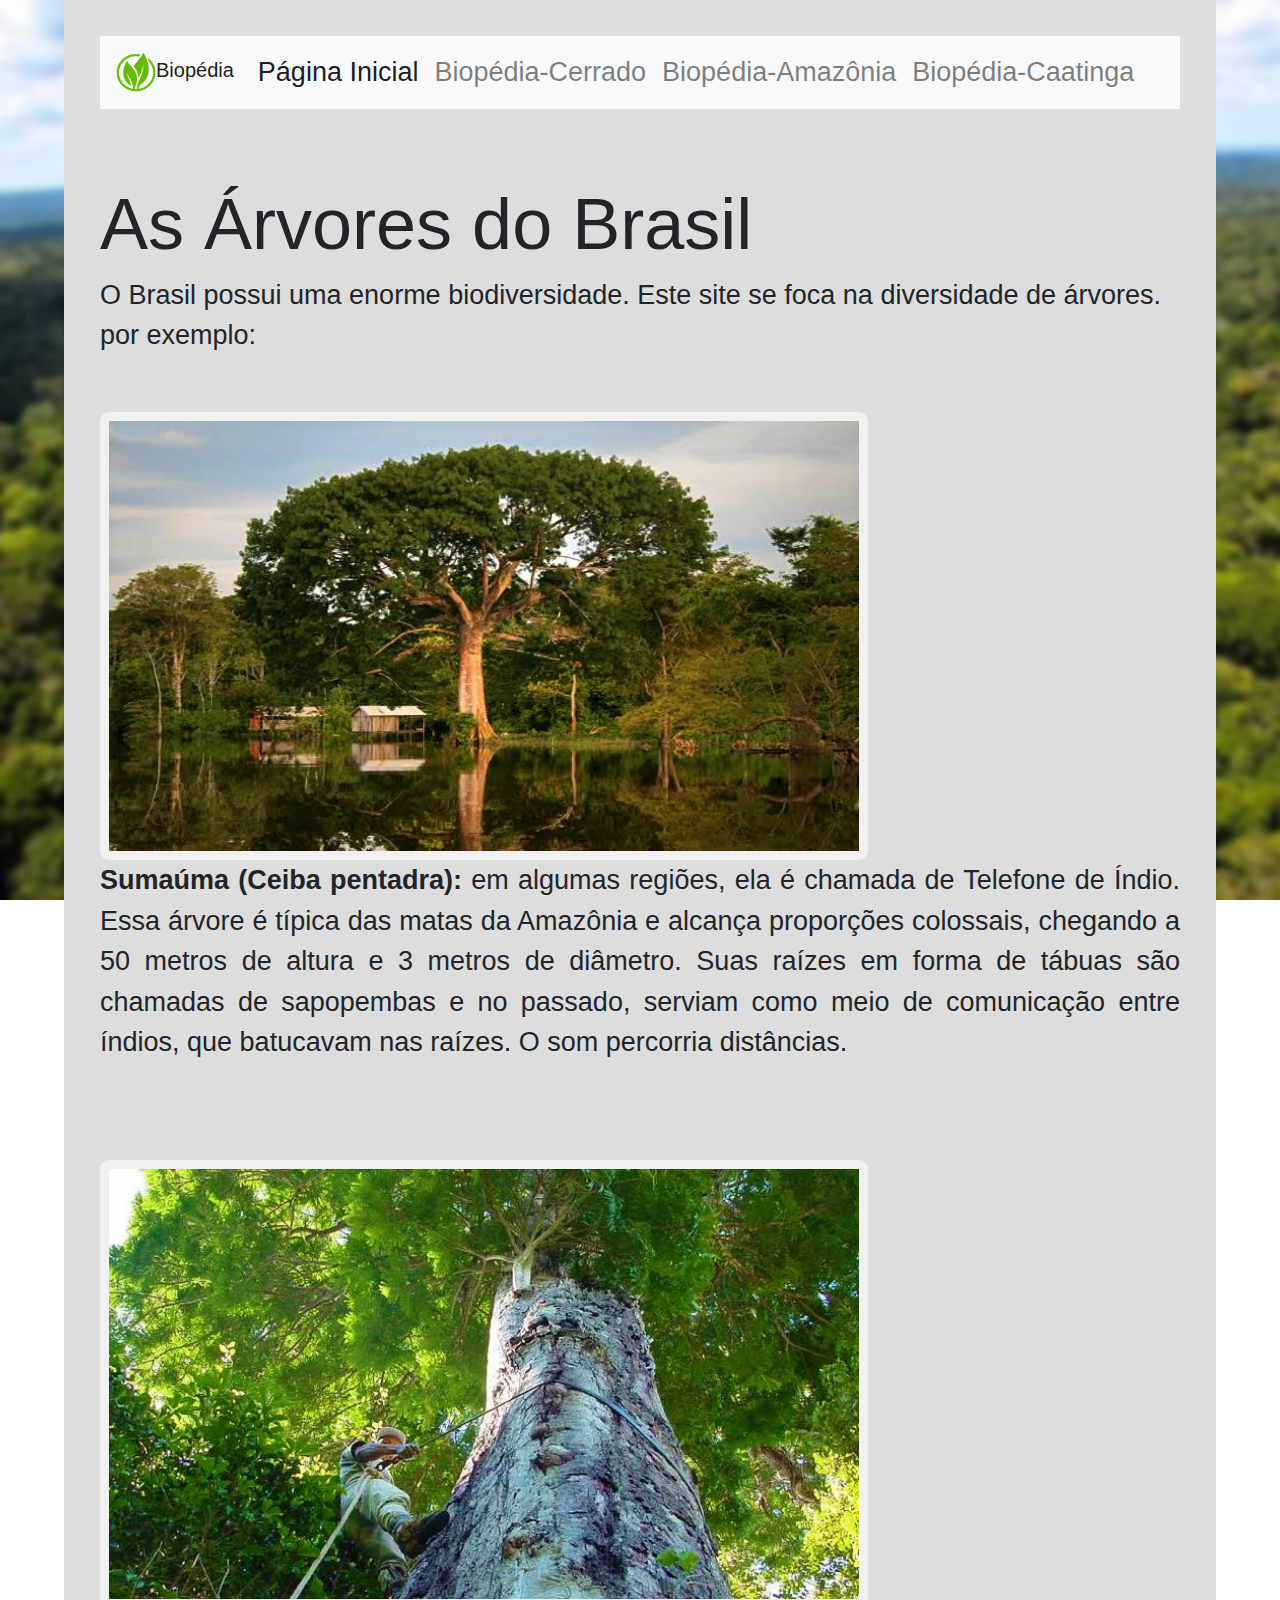
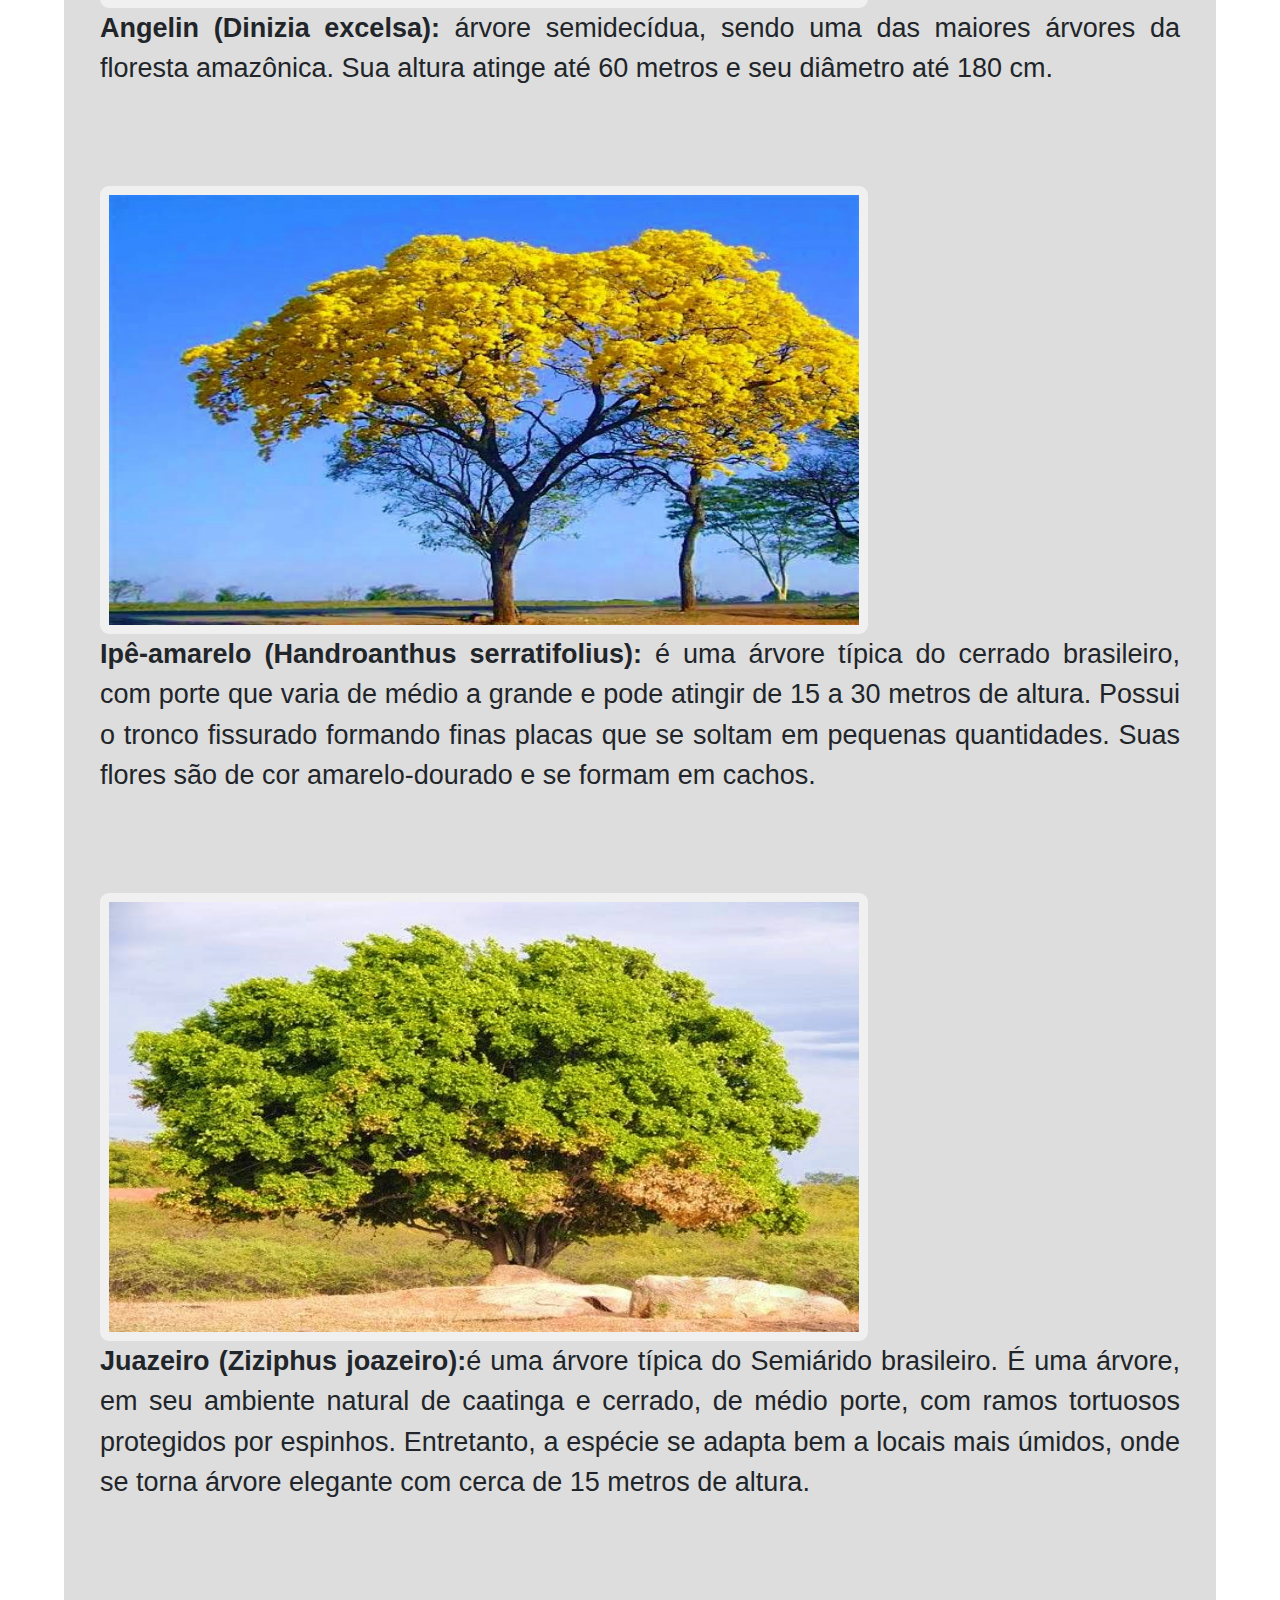
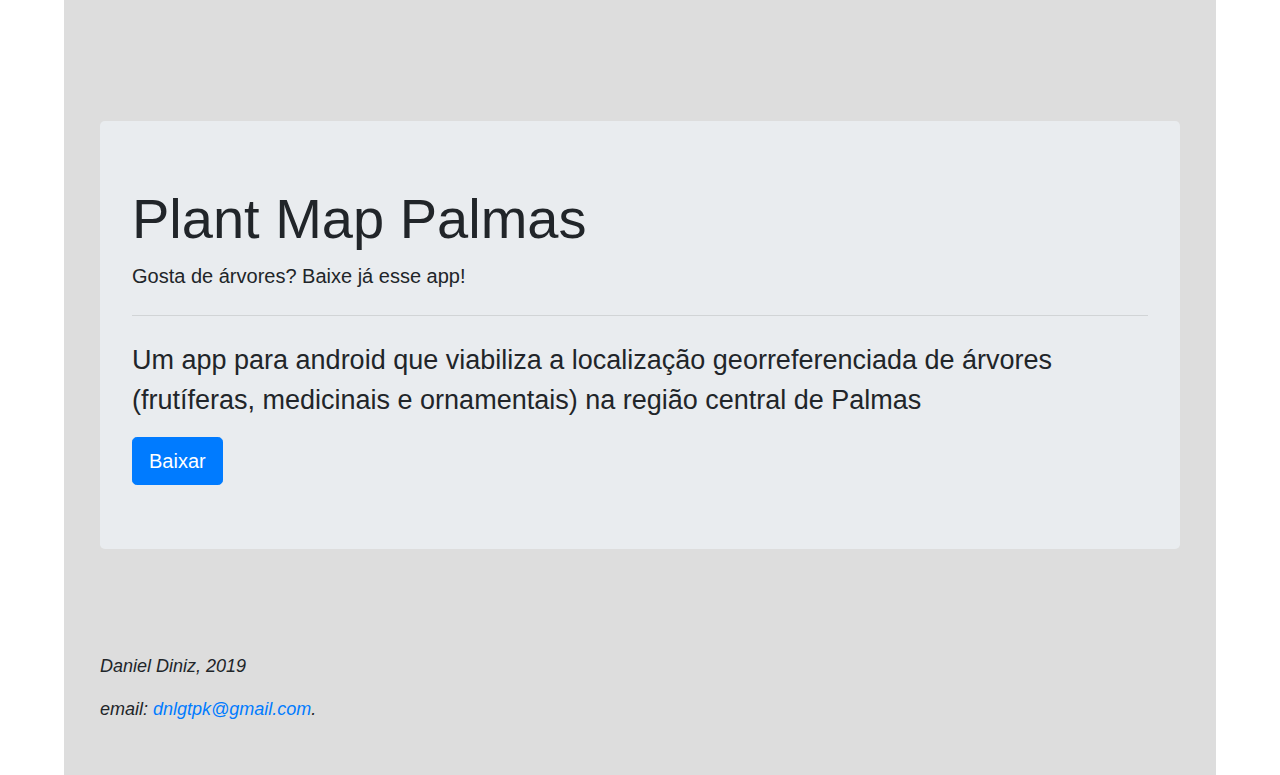
<file: index.html>
<!DOCTYPE html>

<html lang="pt_br">

<head>
    <meta charset="UTF-8">
    <meta name="viewport" content="width=device-width, initial-scale=1, shrink-to-fit=no">
    <title>Biopédia</title>
    <link rel="icon" href="img\page_icon.png">
    <link rel="stylesheet" type="text/css" href="css\reset.css" media="screen">
    <link rel="stylesheet" href="https://stackpath.bootstrapcdn.com/bootstrap/4.3.1/css/bootstrap.min.css" integrity="sha384-ggOyR0iXCbMQv3Xipma34MD+dH/1fQ784/j6cY/iJTQUOhcWr7x9JvoRxT2MZw1T" crossorigin="anonymous">
    <link rel="stylesheet" type="text/css" href="style.css" media="screen">
</head>

<body>
    <header class="corpo-movel">
        <nav class="navbar navbar-expand-lg navbar-light bg-light">
            <a class="navbar-brand" href="#"><img src="img\page_icon.png" width="40vw">Biopédia</a>
            <button class="navbar-toggler" type="button" data-toggle="collapse" data-target="#navbarNavAltMarkup" aria-controls="navbarNavAltMarkup" aria-expanded="false" aria-label="Toggle navigation">
                      <span class="navbar-toggler-icon"></span>
                    </button>
            <div class="collapse navbar-collapse" id="navbarNavAltMarkup">
                <div class="navbar-nav">
                    <a class="nav-item nav-link active" href="index.html">Página Inicial <span class="sr-only">(current)</span></a>
                    <a class="nav-item nav-link" href="cerrado.html">Biopédia-Cerrado</a>
                    <a class="nav-item nav-link" href="amazonia.html">Biopédia-Amazônia</a>
                    <a class="nav-item nav-link" href="caatinga.html">Biopédia-Caatinga</a>
                </div>
            </div>
        </nav>
    </header>

    <main class="corpo-movel">
        <h1>As Árvores do Brasil</h1>

        <p>O Brasil possui uma enorme biodiversidade. Este site se foca na diversidade de árvores. por exemplo:</p>
        <br>

        <div class="tree-imgs">
            <img src="img\samauma.jfif" alt="foto de uma Samaúma a beira de rio, com duas casinhas próximas a ela" width="100%" height="100%">
        </div>

        <conteiner class="div-descricao-tree">
            <p><strong>Sumaúma (Ceiba pentadra):</strong> em algumas regiões, ela é chamada de Telefone de Índio. Essa árvore é típica das matas da Amazônia e alcança proporções colossais, chegando a 50 metros de altura e 3 metros de diâmetro. Suas raízes
                em forma de tábuas são chamadas de sapopembas e no passado, serviam como meio de comunicação entre índios, que batucavam nas raízes. O som percorria distâncias.</p>
        </conteiner>

        <br>
        <br>

        <div class="tree-imgs">
            <img src="img\angelim.jfif" alt="foto da copa de um Angelim" width="100%" height="100%">
        </div>

        <conteiner class="div-descricao-tree">
            <p><strong>Angelin (Dinizia excelsa):</strong> árvore semidecídua, sendo uma das maiores árvores da floresta amazônica. Sua altura atinge até 60 metros e seu diâmetro até 180 cm.</p>
        </conteiner>

        <br>
        <br>

        <div class="tree-imgs">
            <img src="img\ipe-amarelo.jfif" alt="foto de um Ipê-amarelo em floração" width="100%" height="100%">
        </div>

        <conteiner class="div-descricao-tree">
            <p><strong>Ipê-amarelo (Handroanthus serratifolius):</strong> é uma árvore típica do cerrado brasileiro, com porte que varia de médio a grande e pode atingir de 15 a 30 metros de altura. Possui o tronco fissurado formando finas placas que se
                soltam em pequenas quantidades. Suas flores são de cor amarelo-dourado e se formam em cachos.</p>
        </conteiner>

        <br>
        <br>

        <div class="tree-imgs">
            <img src="img\juazeiro.jfif" alt="foto de um Juazeiro" width="100%" height="100%">
        </div>

        <conteiner class="div-descricao-tree">
            <p><strong>Juazeiro (Ziziphus joazeiro):</strong>é uma árvore típica do Semiárido brasileiro. É uma árvore, em seu ambiente natural de caatinga e cerrado, de médio porte, com ramos tortuosos protegidos por espinhos. Entretanto, a espécie se adapta
                bem a locais mais úmidos, onde se torna árvore elegante com cerca de 15 metros de altura.</p>
        </conteiner>

        <br>
        <br>
        <br>
        <br>
        <br>
        <div class="jumbotron">
            <h1 class="display-4">Plant Map Palmas</h1>
            <p class="lead">Gosta de árvores? Baixe já esse app!</p>
            <hr class="my-4">
            <p>Um app para android que viabiliza a localização georreferenciada de árvores (frutíferas, medicinais e ornamentais) na região central de Palmas</p>
            <a class="btn btn-primary btn-lg" href="https://play.google.com/store/apps/details?id=br.edu.uft.plant_map_palmas" target="blank" role="button">Baixar</a>
        </div>
    </main>

    <footer class="corpo-movel">
        <div class="info-box" <p>Daniel Diniz, 2019</p>
            <p>email: <a href="dnlgtpk@gmail.com">
            dnlgtpk@gmail.com</a>.</p>
        </div>
    </footer>

</body>

</html>
</file>
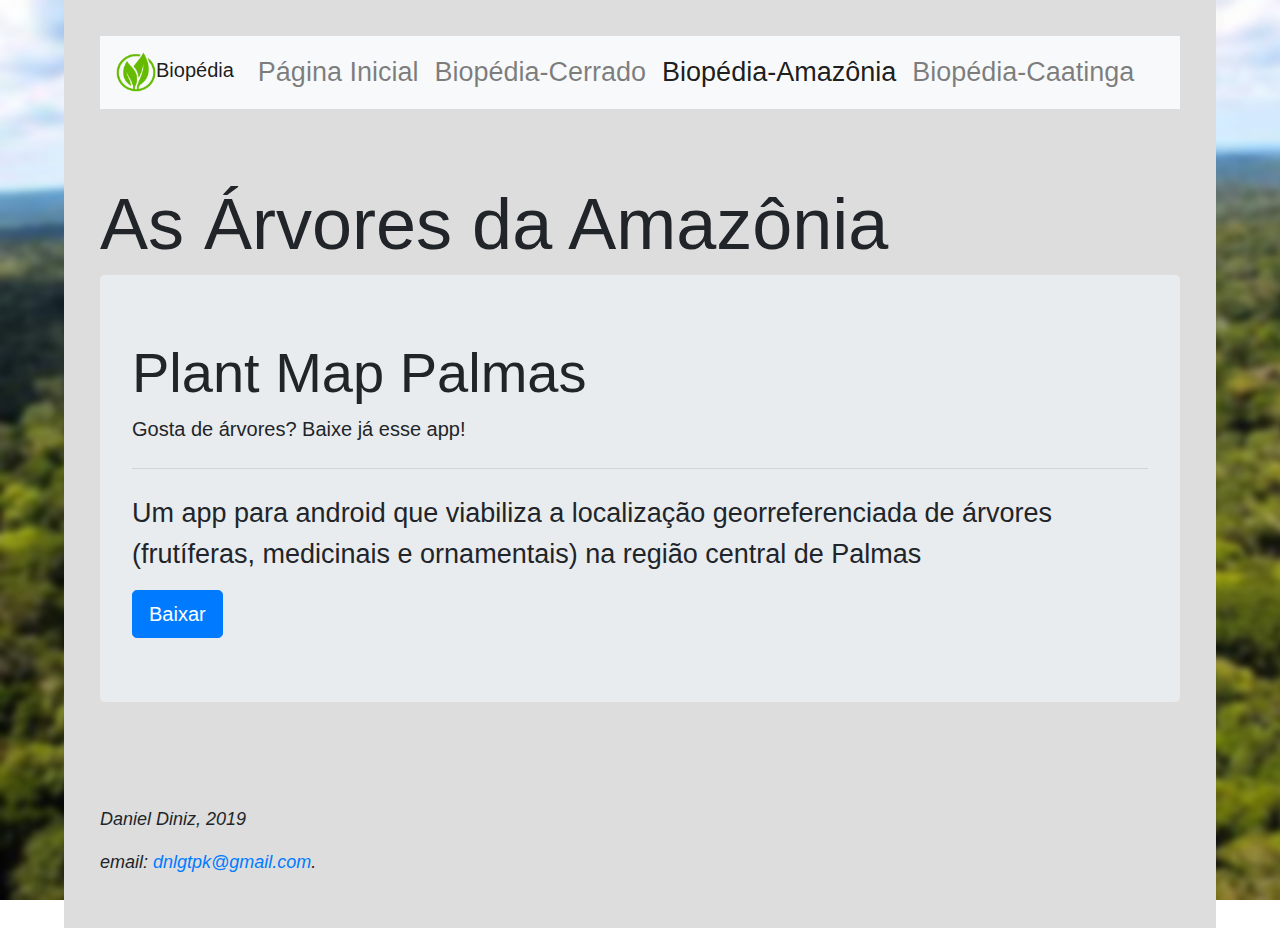
<file: amazonia.html>
<!DOCTYPE html>

<html lang="pt_br">

<head>
    <meta charset="UTF-8">
    <meta name="viewport" content="width=device-width, initial-scale=1, shrink-to-fit=no">
    <title>Biopédia</title>
    <link rel="icon" href="img\page_icon.png">
    <link rel="stylesheet" type="text/css" href="css\reset.css" media="screen">
    <link rel="stylesheet" href="https://stackpath.bootstrapcdn.com/bootstrap/4.3.1/css/bootstrap.min.css" integrity="sha384-ggOyR0iXCbMQv3Xipma34MD+dH/1fQ784/j6cY/iJTQUOhcWr7x9JvoRxT2MZw1T" crossorigin="anonymous">
    <link rel="stylesheet" type="text/css" href="style.css" media="screen">
</head>

<body>
    <header class="corpo-movel">
        <nav class="navbar navbar-expand-lg navbar-light bg-light">
            <a class="navbar-brand" href="#"><img src="img\page_icon.png" width="40vw">Biopédia</a>
            <button class="navbar-toggler" type="button" data-toggle="collapse" data-target="#navbarNavAltMarkup" aria-controls="navbarNavAltMarkup" aria-expanded="false" aria-label="Toggle navigation">
                      <span class="navbar-toggler-icon"></span>
                    </button>
            <div class="collapse navbar-collapse" id="navbarNavAltMarkup">
                <div class="navbar-nav">
                    <a class="nav-item nav-link" href="index.html">Página Inicial</a>
                    <a class="nav-item nav-link" href="cerrado.html">Biopédia-Cerrado</a>
                    <a class="nav-item nav-link active" href="amazonia.html">Biopédia-Amazônia <span class="sr-only">(current)</span></a>
                    <a class="nav-item nav-link" href="caatinga.html">Biopédia-Caatinga</a>
                </div>
            </div>
        </nav>
    </header>

    <main class="corpo-movel">
        <h1>As Árvores da Amazônia</h1>

        <div class="jumbotron">
            <h1 class="display-4">Plant Map Palmas</h1>
            <p class="lead">Gosta de árvores? Baixe já esse app!</p>
            <hr class="my-4">
            <p>Um app para android que viabiliza a localização georreferenciada de árvores (frutíferas, medicinais e ornamentais) na região central de Palmas</p>
            <a class="btn btn-primary btn-lg" href="https://play.google.com/store/apps/details?id=br.edu.uft.plant_map_palmas" target="blank" role="button">Baixar</a>
        </div>
    </main>

    <footer class="corpo-movel">
        <div class="info-box" <p>Daniel Diniz, 2019</p>
            <p>email: <a href="dnlgtpk@gmail.com">
            dnlgtpk@gmail.com</a>.</p>
        </div>

    </footer>

</body>

</html>
</file>
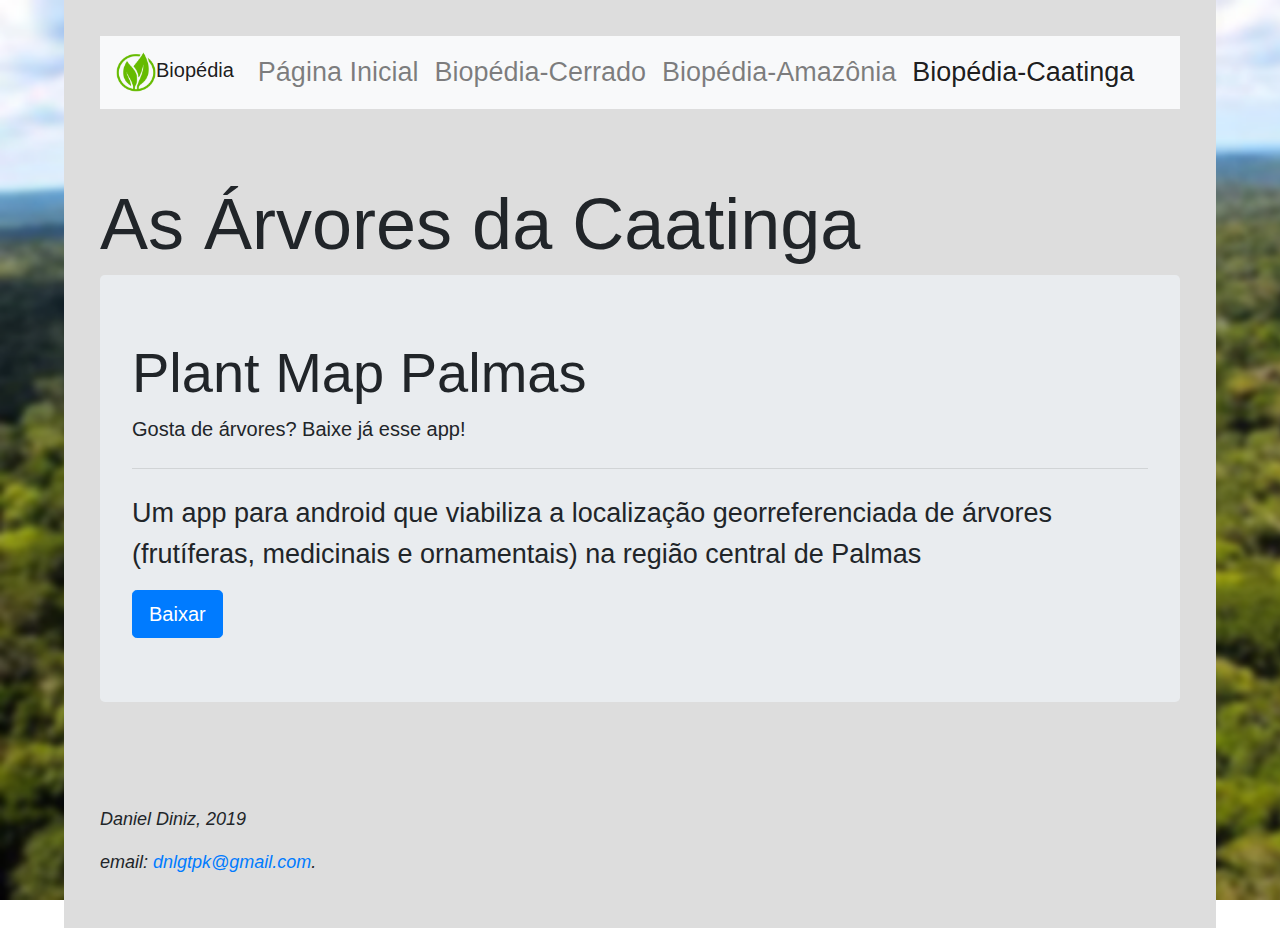
<file: caatinga.html>
<!DOCTYPE html>

<html lang="pt_br">

<head>
    <meta charset="UTF-8">
    <meta name="viewport" content="width=device-width, initial-scale=1, shrink-to-fit=no">
    <title>Biopédia</title>
    <link rel="icon" href="img\page_icon.png">
    <link rel="stylesheet" type="text/css" href="css\reset.css" media="screen">
    <link rel="stylesheet" href="https://stackpath.bootstrapcdn.com/bootstrap/4.3.1/css/bootstrap.min.css" integrity="sha384-ggOyR0iXCbMQv3Xipma34MD+dH/1fQ784/j6cY/iJTQUOhcWr7x9JvoRxT2MZw1T" crossorigin="anonymous">
    <link rel="stylesheet" type="text/css" href="style.css" media="screen">
</head>

<body>
    <header class="corpo-movel">
        <nav class="navbar navbar-expand-lg navbar-light bg-light">
            <a class="navbar-brand" href="#"><img src="img\page_icon.png" width="40vw">Biopédia</a>
            <button class="navbar-toggler" type="button" data-toggle="collapse" data-target="#navbarNavAltMarkup" aria-controls="navbarNavAltMarkup" aria-expanded="false" aria-label="Toggle navigation">
                      <span class="navbar-toggler-icon"></span>
                    </button>
            <div class="collapse navbar-collapse" id="navbarNavAltMarkup">
                <div class="navbar-nav">
                    <a class="nav-item nav-link" href="index.html">Página Inicial</a>
                    <a class="nav-item nav-link" href="cerrado.html">Biopédia-Cerrado</a>
                    <a class="nav-item nav-link" href="amazonia.html">Biopédia-Amazônia</a>
                    <a class="nav-item nav-link active" href="caatinga.html">Biopédia-Caatinga <span class="sr-only">(current)</span></a>
                </div>
            </div>
        </nav>
    </header>

    <main class="corpo-movel">
        <h1>As Árvores da Caatinga</h1>

        <div class="jumbotron">
            <h1 class="display-4">Plant Map Palmas</h1>
            <p class="lead">Gosta de árvores? Baixe já esse app!</p>
            <hr class="my-4">
            <p>Um app para android que viabiliza a localização georreferenciada de árvores (frutíferas, medicinais e ornamentais) na região central de Palmas</p>
            <a class="btn btn-primary btn-lg" href="https://play.google.com/store/apps/details?id=br.edu.uft.plant_map_palmas" target="blank" role="button">Baixar</a>
        </div>
    </main>

    <footer class="corpo-movel">
        <div class="info-box" <p>Daniel Diniz, 2019</p>
            <p>email: <a href="dnlgtpk@gmail.com">
            dnlgtpk@gmail.com</a>.</p>
        </div>

    </footer>

</body>

</html>
</file>
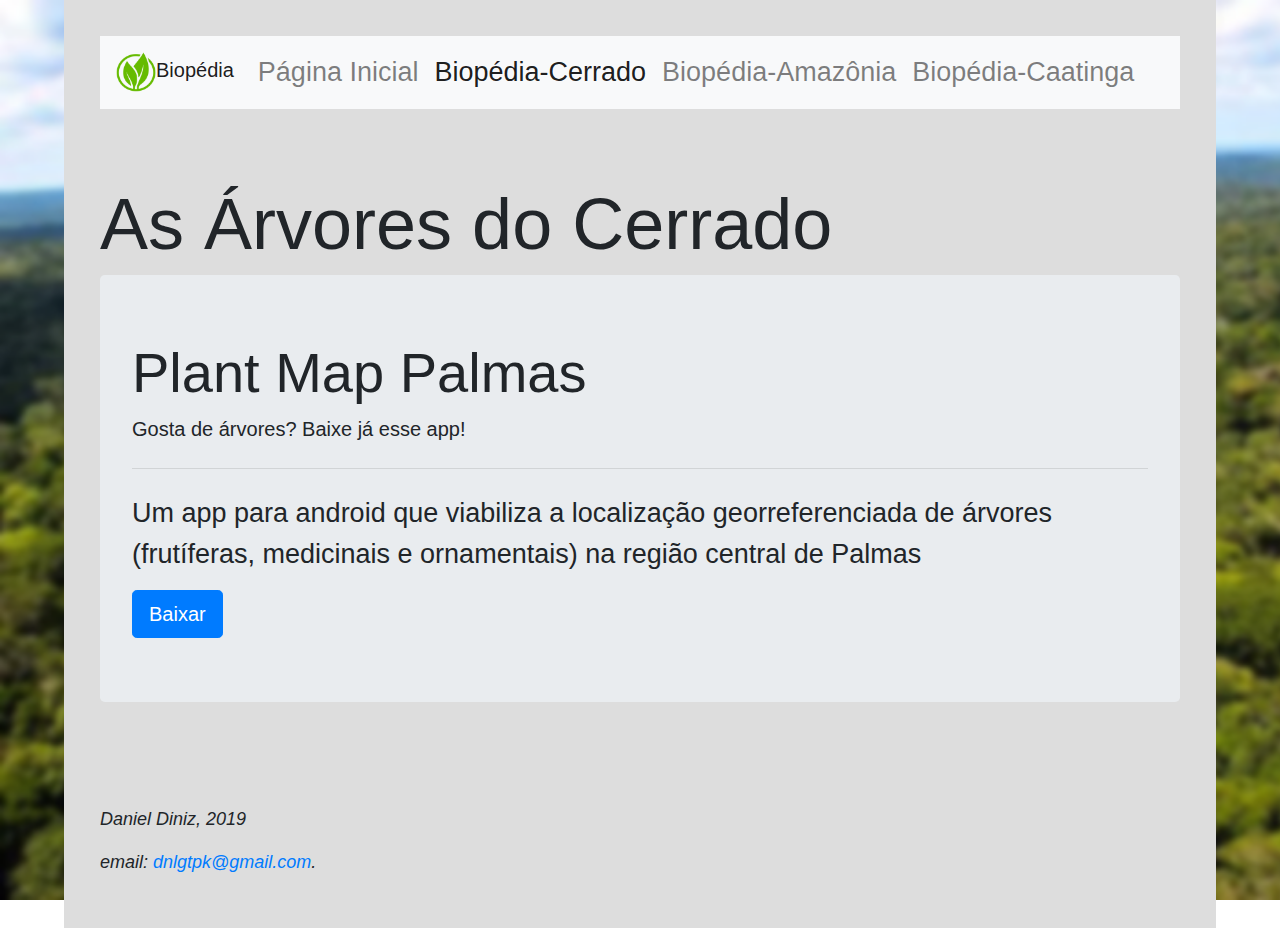
<file: cerrado.html>
<!DOCTYPE html>

<html lang="pt_br">

<head>
    <meta charset="UTF-8">
    <meta name="viewport" content="width=device-width, initial-scale=1, shrink-to-fit=no">
    <title>Biopédia</title>
    <link rel="icon" href="img\page_icon.png">
    <link rel="stylesheet" type="text/css" href="css\reset.css" media="screen">
    <link rel="stylesheet" href="https://stackpath.bootstrapcdn.com/bootstrap/4.3.1/css/bootstrap.min.css" integrity="sha384-ggOyR0iXCbMQv3Xipma34MD+dH/1fQ784/j6cY/iJTQUOhcWr7x9JvoRxT2MZw1T" crossorigin="anonymous">
    <link rel="stylesheet" type="text/css" href="style.css" media="screen">
</head>

<body>
    <header class="corpo-movel">
        <nav class="navbar navbar-expand-lg navbar-light bg-light">
            <a class="navbar-brand" href="#"><img src="img\page_icon.png" width="40vw">Biopédia</a>
            <button class="navbar-toggler" type="button" data-toggle="collapse" data-target="#navbarNavAltMarkup" aria-controls="navbarNavAltMarkup" aria-expanded="false" aria-label="Toggle navigation">
                      <span class="navbar-toggler-icon"></span>
                    </button>
            <div class="collapse navbar-collapse" id="navbarNavAltMarkup">
                <div class="navbar-nav">
                    <a class="nav-item nav-link" href="index.html">Página Inicial</a>
                    <a class="nav-item nav-link active" href="cerrado.html">Biopédia-Cerrado <span class="sr-only">(current)</span></a>
                    <a class="nav-item nav-link" href="amazonia.html">Biopédia-Amazônia</a>
                    <a class="nav-item nav-link" href="caatinga.html">Biopédia-Caatinga</a>
                </div>
            </div>
        </nav>
    </header>

    <main class="corpo-movel">
        <h1>As Árvores do Cerrado</h1>

        <div class="jumbotron">
            <h1 class="display-4">Plant Map Palmas</h1>
            <p class="lead">Gosta de árvores? Baixe já esse app!</p>
            <hr class="my-4">
            <p>Um app para android que viabiliza a localização georreferenciada de árvores (frutíferas, medicinais e ornamentais) na região central de Palmas</p>
            <a class="btn btn-primary btn-lg" href="https://play.google.com/store/apps/details?id=br.edu.uft.plant_map_palmas" target="blank" role="button">Baixar</a>
        </div>
    </main>

    <footer class="corpo-movel">
        <div class="info-box" <p>Daniel Diniz, 2019</p>
            <p>email: <a href="dnlgtpk@gmail.com">
            dnlgtpk@gmail.com</a>.</p>
        </div>

    </footer>

</body>

</html>
</file>
<file: style.css>
body {
    background-image: url(bg.png);
    background-attachment: fixed;
    background-repeat: no-repeat;
    background-size: cover;
    font-family: 'Calibri', 'Gill Sans', 'Gill Sans MT', 'Trebuchet MS', sans-serif;
    font-size: 3vh;
}

.corpo-movel {
    background-color: #ddd;
    margin-left: 5vw;
    margin-right: 5vw;
    padding: 4vh;
    box-sizing: border-box;
}

nav {
    font-size: 3vh;
}

h1 {
    font-size: 8vh;
}

.tree-imgs {
    border: 1vh solid #f0f0f0;
    box-sizing: border-box;
    border-radius: 1vh;
    width: 60vw;
    height: 35vw;
}

.tree-imgs:hover {
    box-shadow: 0 0 2px 1px rgba(0, 140, 186, 0.5);
}

.div-descricao-tree {
    width: auto;
    text-align: justify;
    margin-right: 45vw;
}

.info-box {
    font-size: 2vh;
    font-style: italic;
}
</file>
